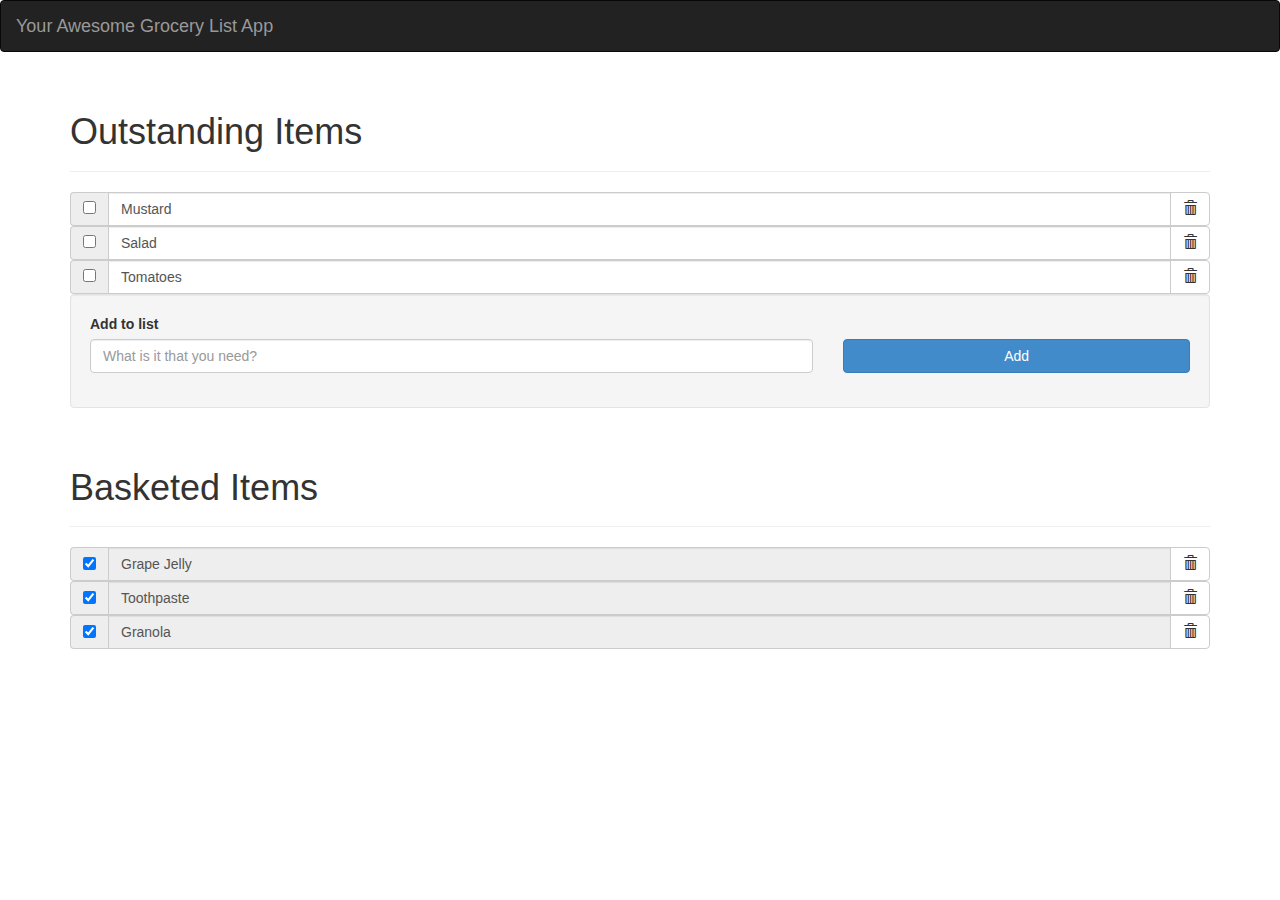
<file: lincoln_zachary_week1/index.html>
<!DOCTYPE html>
<html ng-app="groceryList">
<head>
	<title ng-bind="pageTitle">Home | Grocery List</title>
	<link rel="stylesheet" type="text/css" href="css/master.css">
</head>
<body>

	<nav class="navbar navbar-inverse">
		<div class="container-fluid">
			<div class="navbar-header">
				<button type="button" class="navbar-toggle" data-toggle="collapse" data-target=".nav-collapse">
					<span class="sr-only">Toggle Navigation</span>
					<span class="icon-bar"></span>
					<span class="icon-bar"></span>
					<span class="icon-bar"></span>
				</button>
				<a href="#/" class="navbar-brand">Your Awesome Grocery List App</a>
			</div>
		</div>
	</nav>
	<section id="main">
		<div class="container" ng-view>
			<!-- content -->
		</div>
	</section>

	<!-- dependancies -->
	<script type="text/javascript" src="js/thirdparty/angular.1.2.14.min.js"></script>
	<script type="text/javascript" src="js/thirdparty/angular-route.1.2.14.min.js"></script>

	<!-- bootstrap & routes -->
	<script type="text/javascript" src="js/main.js"></script>

	<!-- controllers -->
	<script type="text/javascript" src="js/controllers/HomeCtrl.js"></script>
	<script type="text/javascript" src="js/controllers/ErrorCtrl.js"></script>

</body>
</html>
</file>
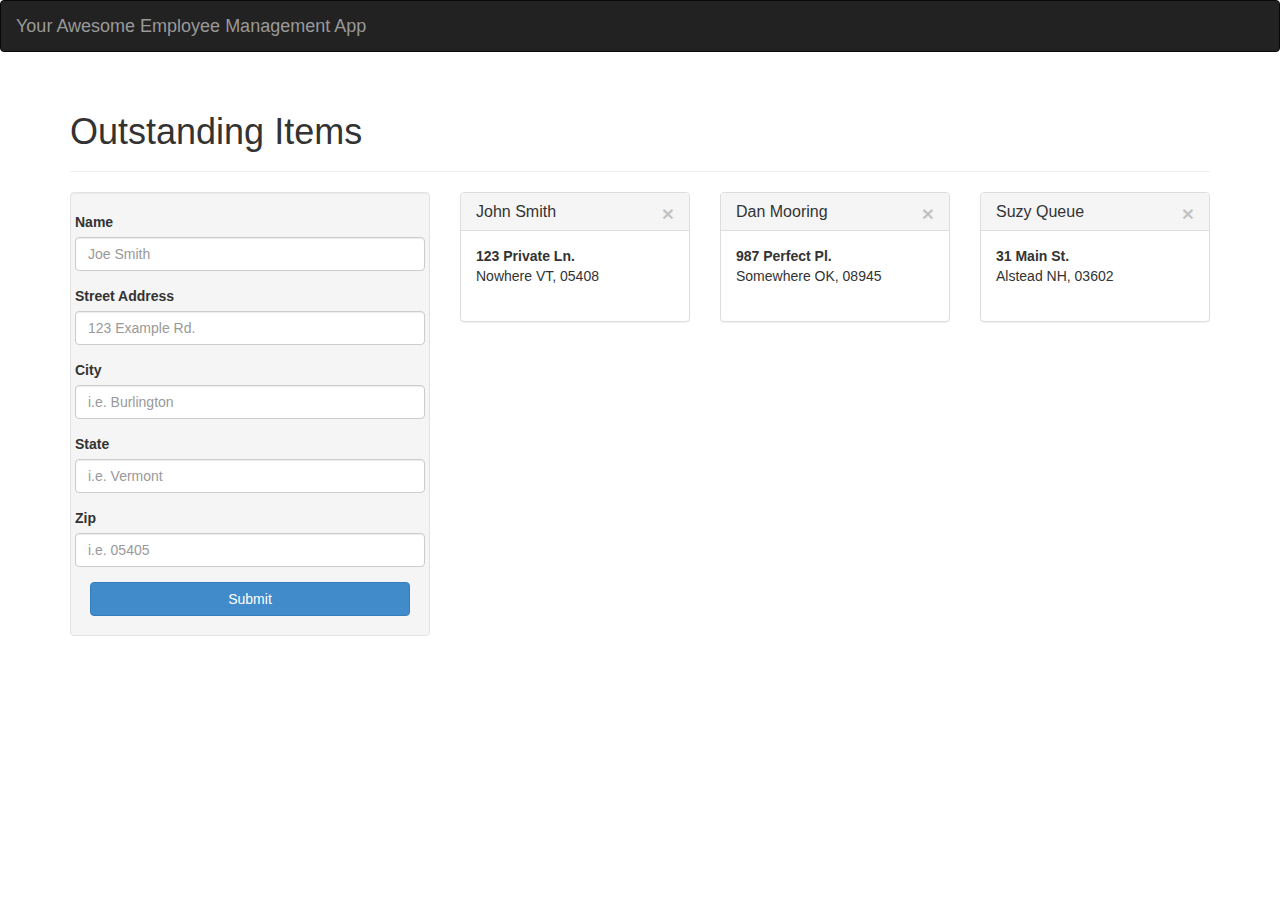
<file: lincoln_zachary_week2/index.html>
<!DOCTYPE html>
<html ng-app="employeeApp">
<head>
	<title ng-bind="pageTitle">Home | Employee App</title>
	<link rel="stylesheet" type="text/css" href="css/master.css">
</head>
<body>

	<nav class="navbar navbar-inverse">
		<div class="container-fluid">
			<div class="navbar-header">
				<button type="button" class="navbar-toggle" data-toggle="collapse" data-target=".nav-collapse">
					<span class="sr-only">Toggle Navigation</span>
					<span class="icon-bar"></span>
					<span class="icon-bar"></span>
					<span class="icon-bar"></span>
				</button>
				<a href="#/" class="navbar-brand">Your Awesome Employee Management App</a>
			</div>
		</div>
	</nav>
	<section id="main">
		<div class="container" ng-view>
			<!-- content -->
		</div>
	</section>

	<!-- dependancies -->
	<script type="text/javascript" src="js/thirdparty/angular.1.2.14.min.js"></script>
	<script type="text/javascript" src="js/thirdparty/angular-route.1.2.14.min.js"></script>

	<!-- bootstrap & routes -->
	<script type="text/javascript" src="js/main.js"></script>

	<!-- controllers -->
	<script type="text/javascript" src="js/controllers/HomeCtrl.js"></script>
	<script type="text/javascript" src="js/controllers/ErrorCtrl.js"></script>

	<!-- services -->
	<script type="text/javascript" src="js/services/EmployeeService.js"></script>

</body>
</html>
</file>
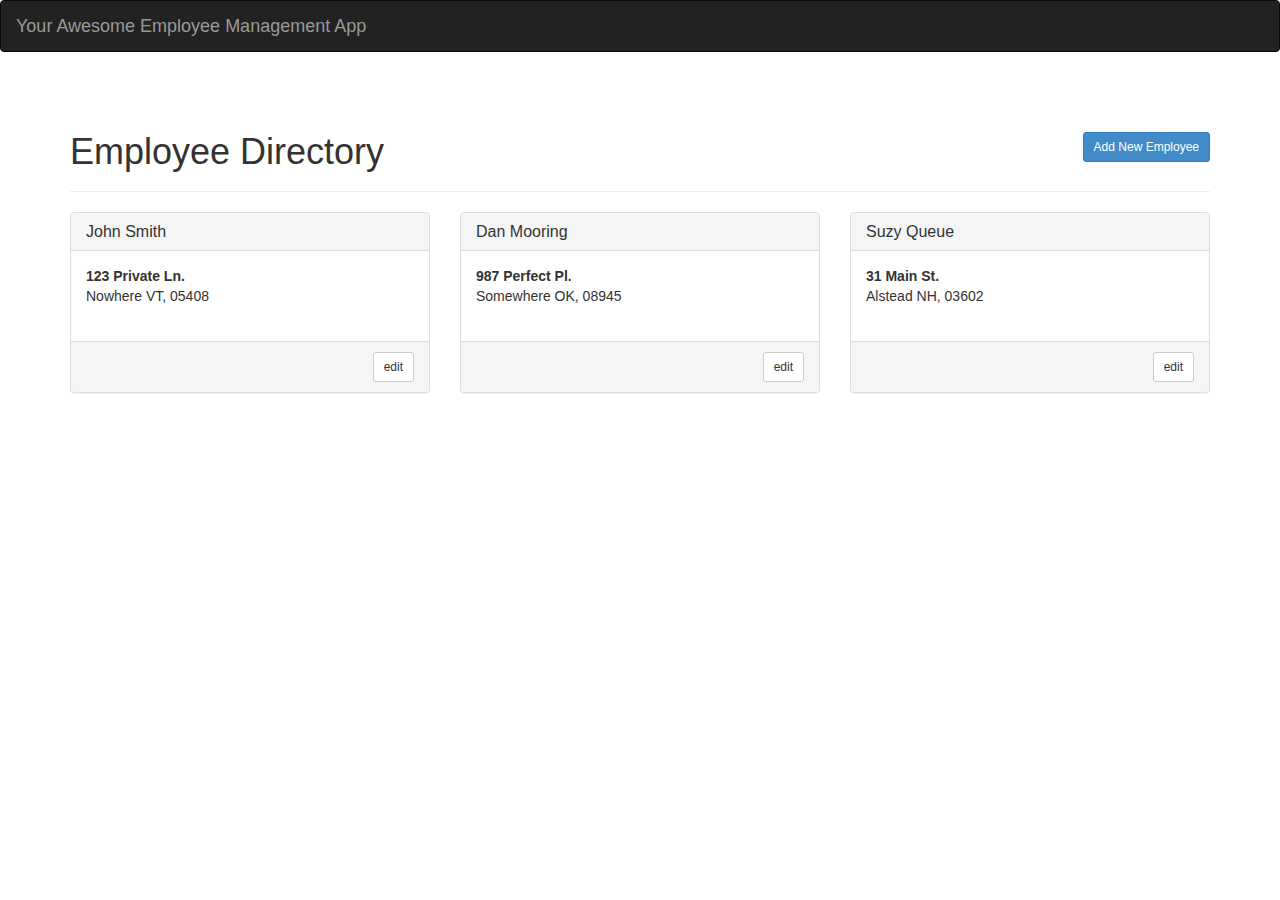
<file: lincoln_zachary_week3/index.html>
<!DOCTYPE html>
<html ng-app="employeeApp">
<head>
	<title ng-bind="pageTitle">Home | Employee App</title>
	<link rel="stylesheet" type="text/css" href="css/master.css">
</head>
<body>

	<nav class="navbar navbar-inverse">
		<div class="container-fluid">
			<div class="navbar-header">
				<button type="button" class="navbar-toggle" data-toggle="collapse" data-target=".nav-collapse">
					<span class="sr-only">Toggle Navigation</span>
					<span class="icon-bar"></span>
					<span class="icon-bar"></span>
					<span class="icon-bar"></span>
				</button>
				<a href="#/" class="navbar-brand">Your Awesome Employee Management App</a>
			</div>
		</div>
	</nav>
	<section id="main">
		<div class="container" ng-view>
			<!-- content -->
		</div>
	</section>

	<!-- dependancies -->
	<script type="text/javascript" src="js/thirdparty/angular.1.2.14.min.js"></script>
	<script type="text/javascript" src="js/thirdparty/angular-route.1.2.14.min.js"></script>

	<!-- bootstrap & routes -->
	<script type="text/javascript" src="js/main.js"></script>

	<!-- controllers -->
	<script type="text/javascript" src="js/controllers/HomeCtrl.js"></script>
	<script type="text/javascript" src="js/controllers/DetailCtrl.js"></script>
	<script type="text/javascript" src="js/controllers/NewCtrl.js"></script>
	<script type="text/javascript" src="js/controllers/ErrorCtrl.js"></script>

	<!-- services -->
	<script type="text/javascript" src="js/services/EmployeeService.js"></script>

</body>
</html>
</file>
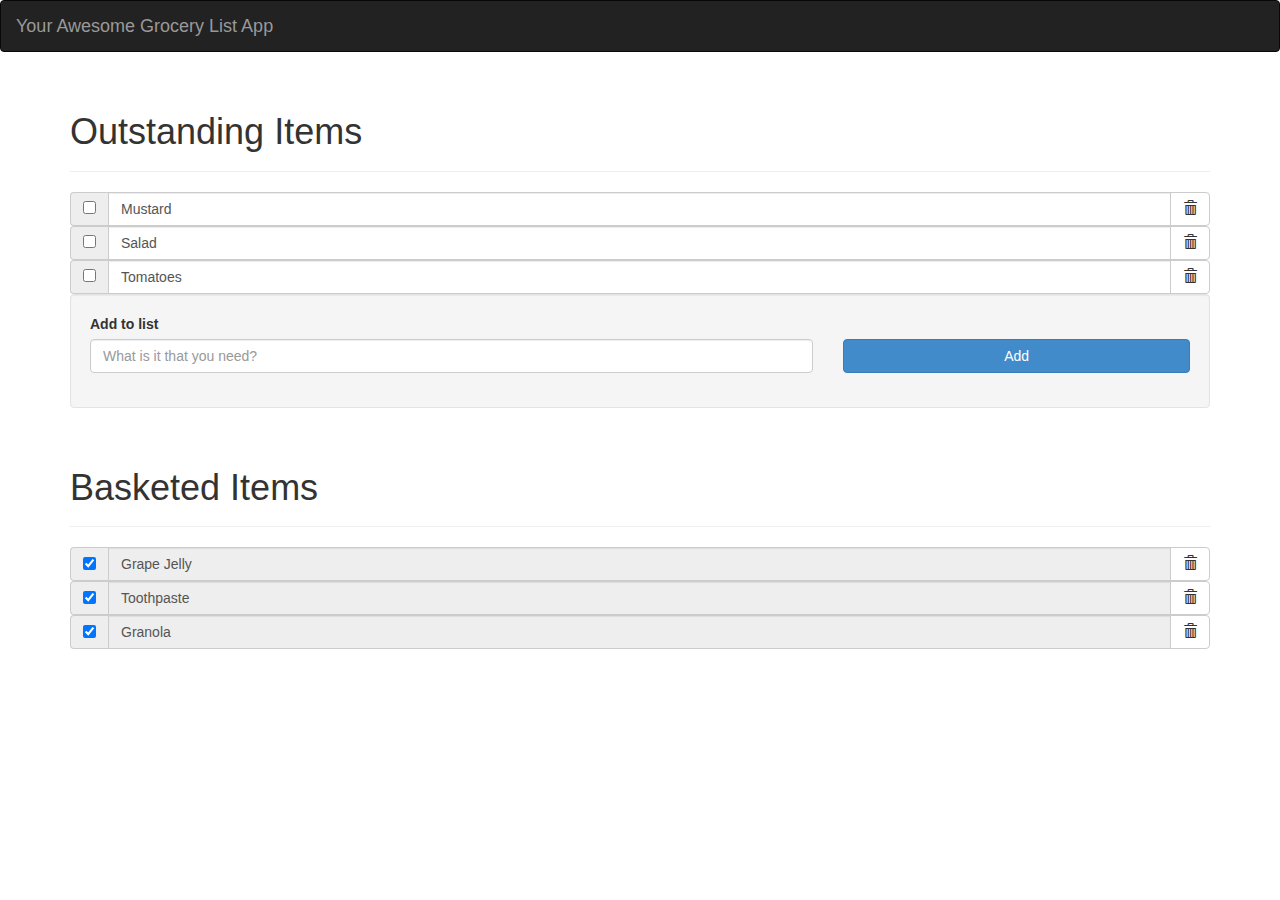
<file: lincoln_zachary_week4/index.html>
<!DOCTYPE html>
<html>
<head>
	<title>Grocery List App (reprise) | Research Activity</title>
	<link rel="stylesheet" type="text/css" href="css/master.css">
</head>
<body>

	<nav class="navbar navbar-inverse">
		<div class="container-fluid">
			<div class="navbar-header">
				<button type="button" class="navbar-toggle" data-toggle="collapse" data-target=".nav-collapse">
					<span class="sr-only">Toggle Navigation</span>
					<span class="icon-bar"></span>
					<span class="icon-bar"></span>
					<span class="icon-bar"></span>
				</button>
				<a href="#/" class="navbar-brand">Your Awesome Grocery List App</a>
			</div>
		</div>
	</nav>
	<section id="main">
		<div class="container">
			<div class="row">
				<div class="col-xs-12">
					<div class="page-header">
						<h1>Outstanding Items</h1>
					</div>
					<!-- ko foreach: outstandingItems -->
					<div class="input-group">
			      <span class="input-group-addon">
			        <input type="checkbox" data-bind="click: $root.addToBasketed">
			      </span>
			      <input type="text" class="form-control" data-bind="value: name">
			      <span class="input-group-btn">
			        <button class="btn btn-default" type="button" data-bind="click: $root.removeFromOutstanding"><i class="glyphicon glyphicon-trash"></i></button>
			      </span>
			    </div>
			    <!-- /ko -->
			    <form class="form form-horizontal well" data-bind="submit: addNewItem">
			    	<div class="form-group">
			    		<label for="new-item" class="col-xs-12">Add to list</label>
			    		<div class="col-xs-8">
			    			<input type="text" id="new-item" name="new-item" data-bind="value: newItem" class="form-control" placeholder="What is it that you need?">
			    		</div>
			    		<div class="col-xs-4">
			    			<button type="submit" class="btn btn-primary btn-block">Add</button>
			    		</div>
			    	</div>
			    </form>
				</div>
			</div>
			<div class="row">
				<div class="col-xs-12">
					<div class="page-header">
						<h1>Basketed Items</h1>
					</div>
					<div data-bind="foreach: basketedItems">
						<div class="input-group">
				      <span class="input-group-addon">
				        <input type="checkbox" checked data-bind="click: $root.addToOutstanding">
				      </span>
				      <input type="text" class="form-control" data-bind="value: name" readonly>
				      <span class="input-group-btn">
				        <button class="btn btn-default" type="button" data-bind="click: $root.removeFromBasketed"><i class="glyphicon glyphicon-trash"></i></button>
				      </span>
				    </div>
					</div>
				</div>
			</div>
		</div>
	</section>

	<script type="text/javascript" src="js/thirdparty/knockout-3.1.0.min.js"></script>
	<script type="text/javascript" src="js/main.js"></script>
</body>
</html>
</file>
